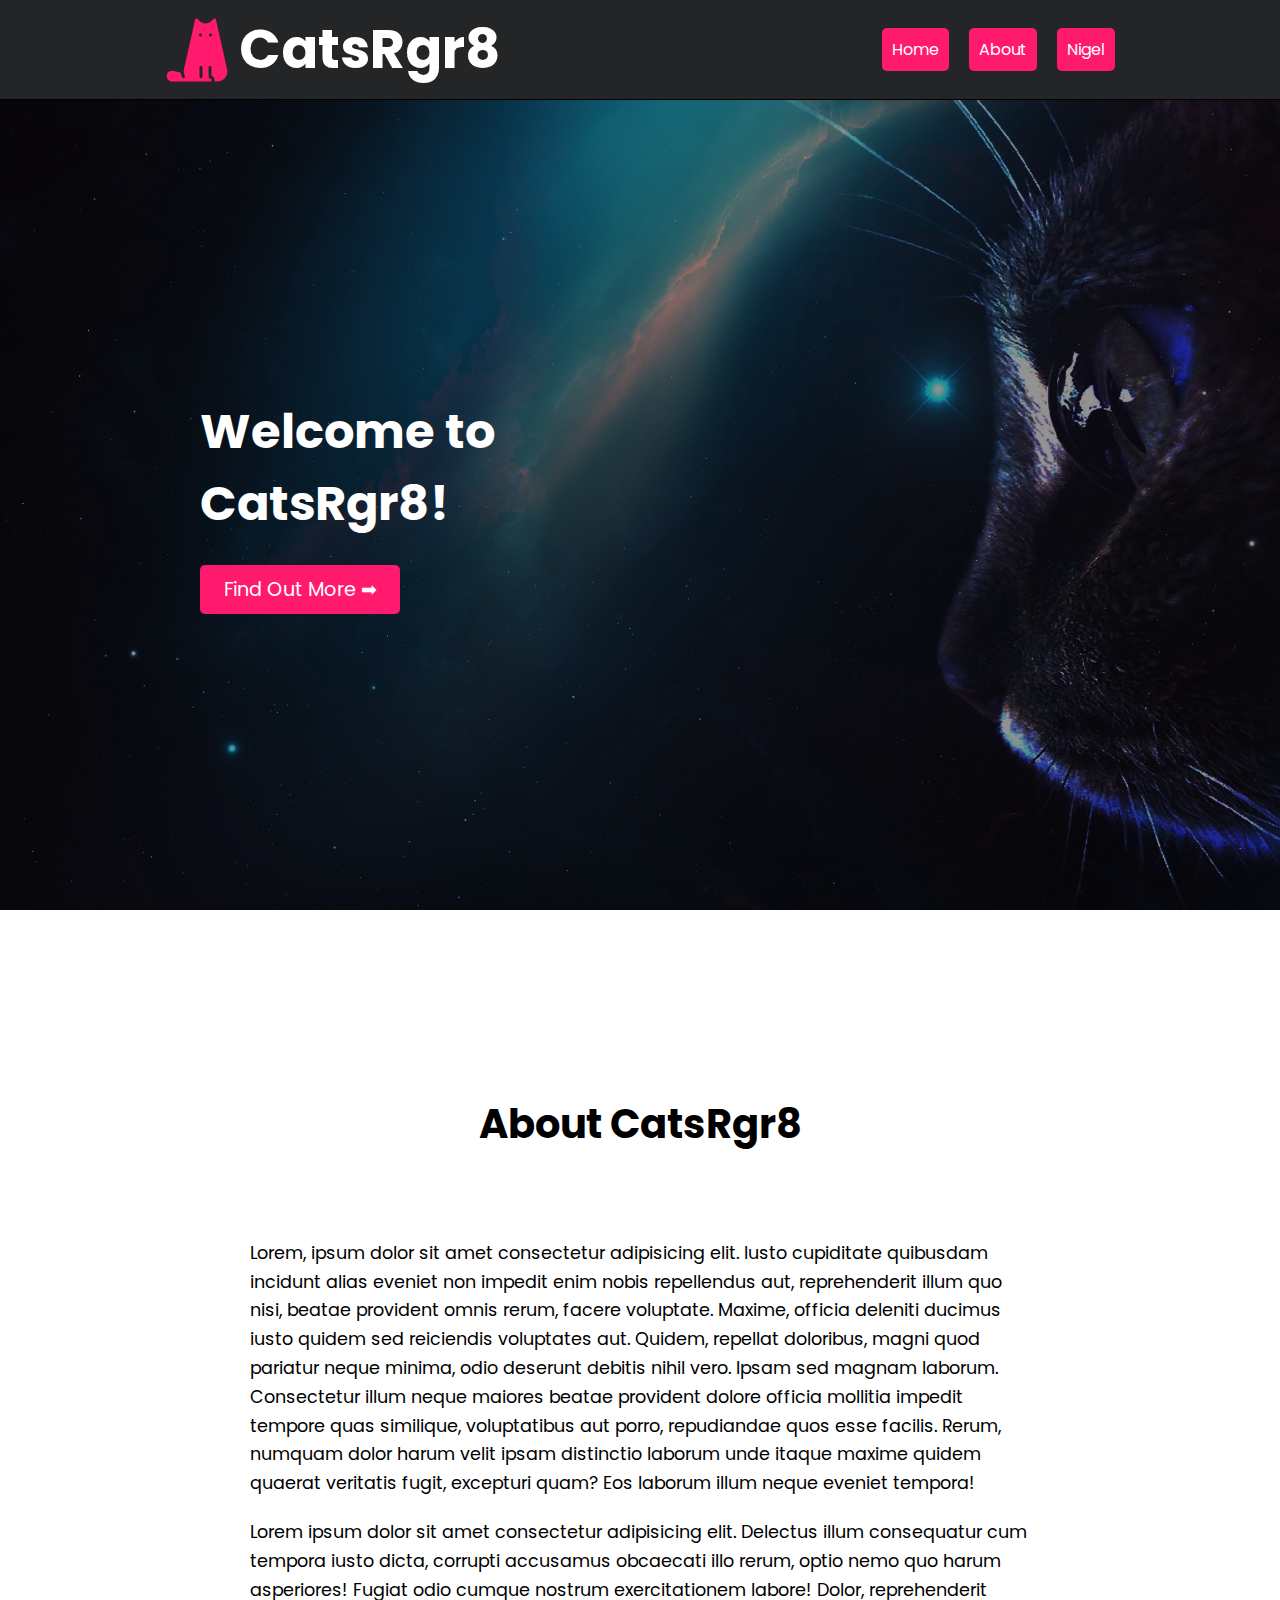
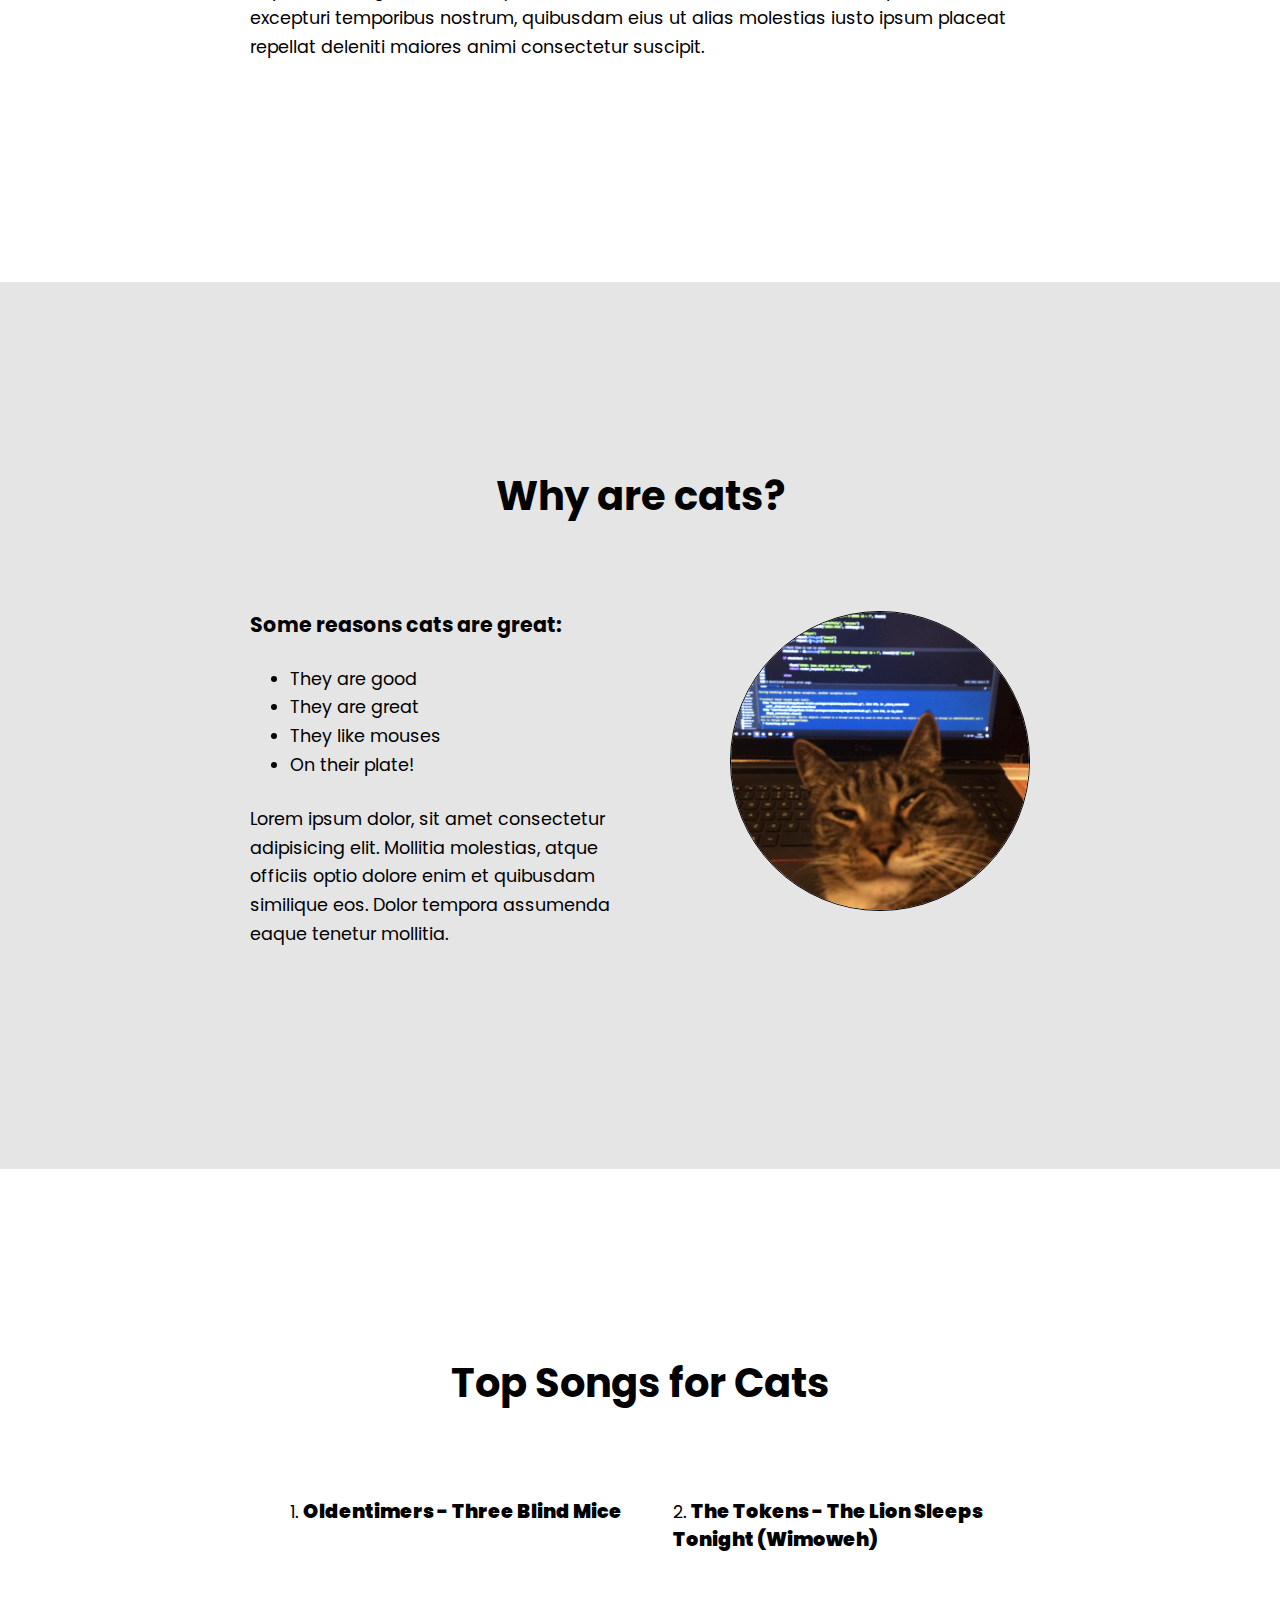
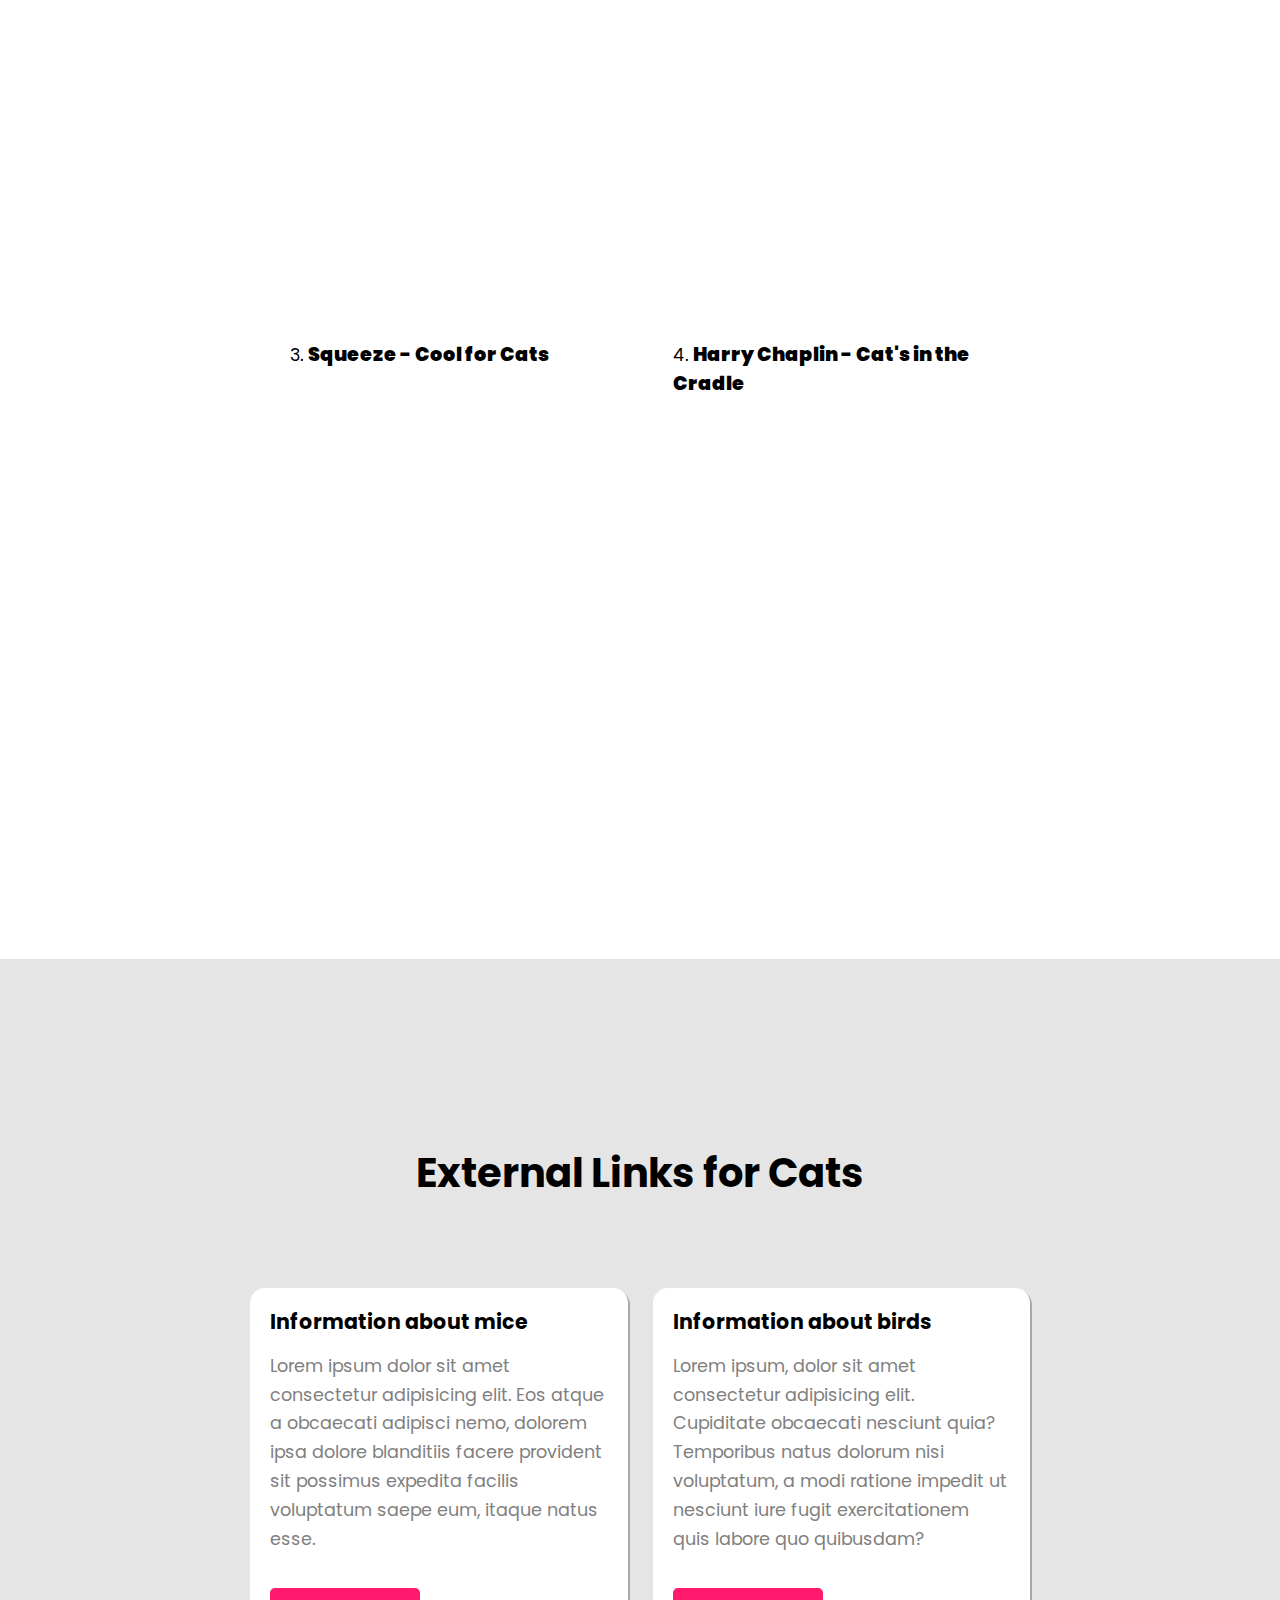
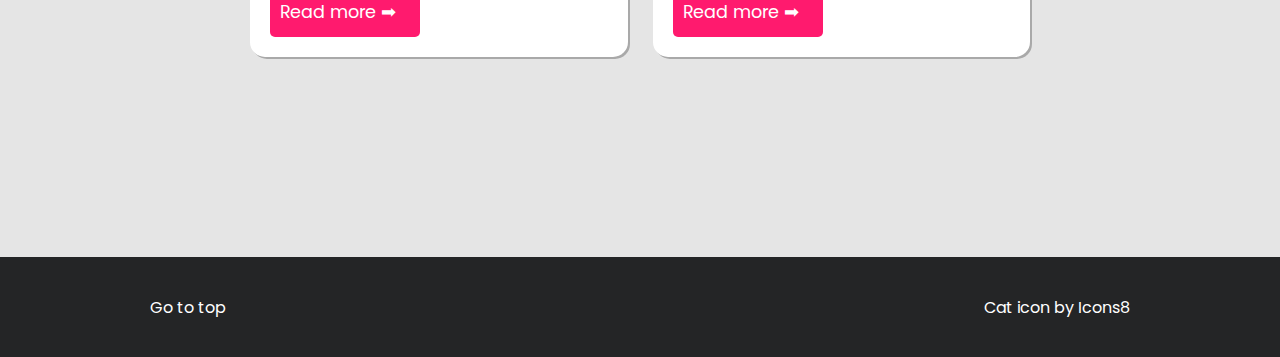
<file: index.html>
<!DOCTYPE html>
<html lang="en">
	<head>
		<meta charset="UTF-8" />
		<meta name="viewport" content="width=device-width, initial-scale=1.0" />
		<link rel="icon" type="image/x-icon" href="./favicon.ico" />
		<link rel="preconnect" href="https://fonts.googleapis.com" />
		<link rel="preconnect" href="https://fonts.gstatic.com" crossorigin />
		<link rel="stylesheet" href="styles.css" />
		<title>Home | CatsRgr8</title>
	</head>
	<body>
		<header>
			<nav>
				<div class="nav-left">
					<a href="./">
						<img
							src="./images/cat-64.png"
							alt="Site icon of a pink cat"
						/>
						<h1>CatsRgr8</h1>
					</a>
				</div>
				<div class="nav-right">
					<ul>
						<li>
							<a href="./" class="nav-link">Home</a>
						</li>
						<li>
							<a href="./about.html" class="nav-link">About</a>
						</li>
						<li>
							<a href="./nigel.html" class="nav-link">Nigel</a>
						</li>
					</ul>
				</div>
			</nav>
		</header>
		<main id="main">
			<div class="hero">
				<div class="hero-left">
					<h2>Welcome to CatsRgr8!</h2>
					<a href="./about.html" class="nav-link">Find Out More ➡</a>
				</div>
				<div class="hero-right"></div>
			</div>
			<section class="section-light">
				<div class="section-content">
					<h2>About CatsRgr8</h2>
					<p>
						Lorem, ipsum dolor sit amet consectetur adipisicing
						elit. Iusto cupiditate quibusdam incidunt alias eveniet
						non impedit enim nobis repellendus aut, reprehenderit
						illum quo nisi, beatae provident omnis rerum, facere
						voluptate. Maxime, officia deleniti ducimus iusto quidem
						sed reiciendis voluptates aut. Quidem, repellat
						doloribus, magni quod pariatur neque minima, odio
						deserunt debitis nihil vero. Ipsam sed magnam laborum.
						Consectetur illum neque maiores beatae provident dolore
						officia mollitia impedit tempore quas similique,
						voluptatibus aut porro, repudiandae quos esse facilis.
						Rerum, numquam dolor harum velit ipsam distinctio
						laborum unde itaque maxime quidem quaerat veritatis
						fugit, excepturi quam? Eos laborum illum neque eveniet
						tempora!
					</p>
					<p>
						Lorem ipsum dolor sit amet consectetur adipisicing elit.
						Delectus illum consequatur cum tempora iusto dicta,
						corrupti accusamus obcaecati illo rerum, optio nemo quo
						harum asperiores! Fugiat odio cumque nostrum
						exercitationem labore! Dolor, reprehenderit excepturi
						temporibus nostrum, quibusdam eius ut alias molestias
						iusto ipsum placeat repellat deleniti maiores animi
						consectetur suscipit.
					</p>
				</div>
			</section>
			<section class="section-dark">
				<div class="section-content">
					<h2>Why are cats?</h2>
					<div class="section-grid">
						<div class="section-grid-child">
							<h3>Some reasons cats are great:</h3>
							<ul>
								<li>They are good</li>
								<li>They are great</li>
								<li>They like mouses</li>
								<li>On their plate!</li>
							</ul>
							<p>
								Lorem ipsum dolor, sit amet consectetur
								adipisicing elit. Mollitia molestias, atque
								officiis optio dolore enim et quibusdam
								similique eos. Dolor tempora assumenda eaque
								tenetur mollitia.
							</p>
						</div>
						<div class="section-grid-child right">
							<div class="section-image-cropper">
								<img
									src="./images/egg.jpg"
									alt="a tabby cat looking confused in front of a laptop with code on the screen"
								/>
							</div>
						</div>
					</div>
				</div>
			</section>
			<section class="section-light">
				<div class="section-content">
					<h2>Top Songs for Cats</h2>
					<ol class="card-grid">
						<li>
							<span class="card-grid-item-heading">
								Oldentimers - Three Blind Mice
							</span>
							<div>
								<iframe
									style="border-radius: 12px"
									src="https://open.spotify.com/embed/track/1hCAuA1WRG9by01cMBJo63?utm_source=generator"
									width="100%"
									height="352"
									frameborder="0"
									allowfullscreen=""
									allow="autoplay; clipboard-write; encrypted-media; fullscreen; picture-in-picture"
									loading="lazy"
								></iframe>
							</div>
						</li>
						<li>
							<span class="card-grid-item-heading">
								The Tokens - The Lion Sleeps Tonight (Wimoweh)
							</span>
							<div>
								<iframe
									style="border-radius: 12px"
									src="https://open.spotify.com/embed/track/2F4FNcz68howQWD4zaGJSi?utm_source=generator"
									width="100%"
									height="352"
									frameborder="0"
									allowfullscreen=""
									allow="autoplay; clipboard-write; encrypted-media; fullscreen; picture-in-picture"
									loading="lazy"
								></iframe>
							</div>
						</li>
						<li>
							<span class="card-grid-item-heading">
								Squeeze - Cool for Cats
							</span>
							<div>
								<iframe
									style="border-radius: 12px"
									src="https://open.spotify.com/embed/track/7sPEGLqEhyHDLGrz4EeLm2?utm_source=generator"
									width="100%"
									height="352"
									frameborder="0"
									allowfullscreen=""
									allow="autoplay; clipboard-write; encrypted-media; fullscreen; picture-in-picture"
									loading="lazy"
								></iframe>
							</div>
						</li>
						<li>
							<span class="card-grid-item-heading">
								Harry Chaplin - Cat's in the Cradle
							</span>
							<div>
								<iframe
									style="border-radius: 12px"
									src="https://open.spotify.com/embed/track/2obblQ6tcePeOEVJV6nEGD?utm_source=generator"
									width="100%"
									height="352"
									frameborder="0"
									allowfullscreen=""
									allow="autoplay; clipboard-write; encrypted-media; fullscreen; picture-in-picture"
									loading="lazy"
								></iframe>
							</div>
						</li>
					</ol>
				</div>
			</section>
			<section class="section-dark">
				<div class="section-content">
					<h2>External Links for Cats</h2>
					<div class="card-grid">
						<div class="link-card">
							<a href="https://en.wikipedia.org/wiki/Mouse">
								<h3>Information about mice</h3>
							</a>
							<p class="">
								Lorem ipsum dolor sit amet consectetur
								adipisicing elit. Eos atque a obcaecati adipisci
								nemo, dolorem ipsa dolore blanditiis facere
								provident sit possimus expedita facilis
								voluptatum saepe eum, itaque natus esse.
							</p>
							<a
								href="https://en.wikipedia.org/wiki/Mouse"
								class="nav-link"
							>
								Read more ➡
							</a>
						</div>
						<div class="link-card">
							<a href="https://en.wikipedia.org/wiki/Bird">
								<h3>Information about birds</h3>
							</a>
							<p class="">
								Lorem ipsum, dolor sit amet consectetur
								adipisicing elit. Cupiditate obcaecati nesciunt
								quia? Temporibus natus dolorum nisi voluptatum,
								a modi ratione impedit ut nesciunt iure fugit
								exercitationem quis labore quo quibusdam?
							</p>
							<a
								href="https://en.wikipedia.org/wiki/Bird"
								class="nav-link"
							>
								Read more ➡
							</a>
						</div>
					</div>
				</div>
			</section>
		</main>
		<footer>
			<a href="#main">Go to top</a>
			<div>
				<a target="_blank" href="https://icons8.com/icon/121409/cat"
					>Cat</a
				>
				icon by <a target="_blank" href="https://icons8.com">Icons8</a>
			</div>
		</footer>
	</body>
</html>
</file>
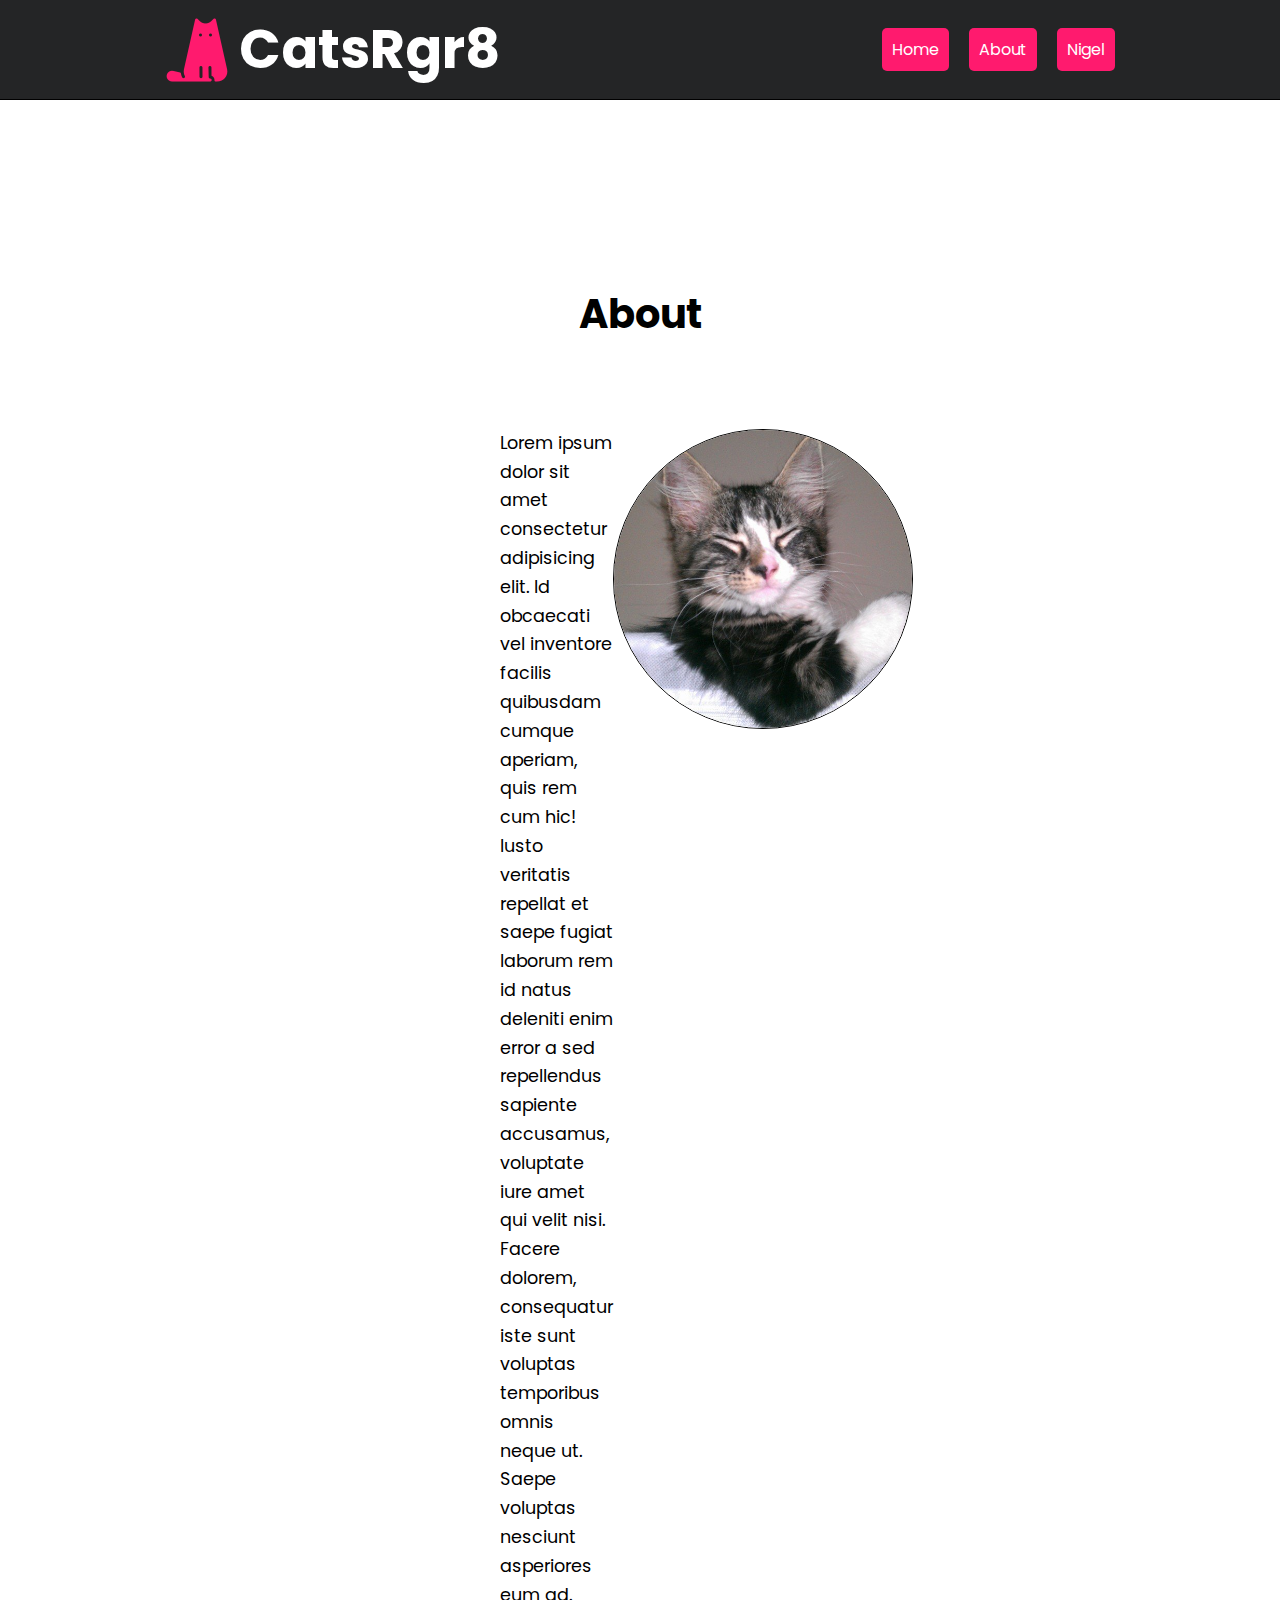
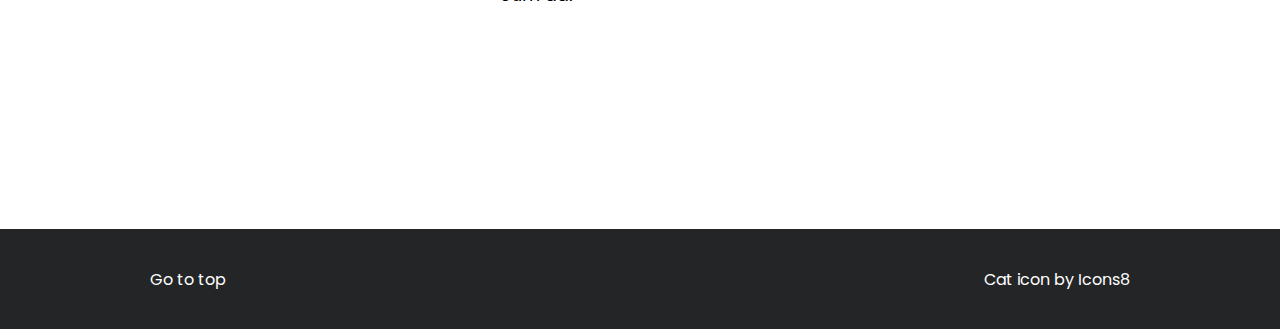
<file: about.html>
<!DOCTYPE html>
<html lang="en">
	<head>
		<meta charset="UTF-8" />
		<meta name="viewport" content="width=device-width, initial-scale=1.0" />
		<link rel="icon" type="image/x-icon" href="./favicon.ico" />
		<link rel="preconnect" href="https://fonts.googleapis.com" />
		<link rel="preconnect" href="https://fonts.gstatic.com" crossorigin />
		<link
			href="https://fonts.googleapis.com/css2?family=Poppins&display=swap"
			rel="stylesheet"
		/>
		<link rel="stylesheet" href="styles.css" />
		<title>About | CatsRgr8</title>
	</head>

	<body>
		<header>
			<nav>
				<div class="nav-left">
					<a href="./">
						<img
							src="./images/cat-64.png"
							alt="Site icon of a pink cat"
						/>
						<h1>CatsRgr8</h1>
					</a>
				</div>
				<div class="nav-right">
					<ul>
						<li>
							<a href="./" class="nav-link">Home</a>
						</li>
						<li>
							<a href="./about.html" class="nav-link">About</a>
						</li>
						<li>
							<a href="./nigel.html" class="nav-link">Nigel</a>
						</li>
					</ul>
				</div>
			</nav>
		</header>
		<main id="main">
			<section class="section-light">
				<div class="section-content">
					<div class="section-content">
						<h2>About</h2>
						<div class="section-grid">
							<div class="section-grid-child">
								<p>
									Lorem ipsum dolor sit amet consectetur
									adipisicing elit. Id obcaecati vel inventore
									facilis quibusdam cumque aperiam, quis rem
									cum hic! Iusto veritatis repellat et saepe
									fugiat laborum rem id natus deleniti enim
									error a sed repellendus sapiente accusamus,
									voluptate iure amet qui velit nisi. Facere
									dolorem, consequatur iste sunt voluptas
									temporibus omnis neque ut. Saepe voluptas
									nesciunt asperiores eum ad.
								</p>
							</div>
							<div class="section-grid-child">
								<div class="section-image-cropper">
									<img
										src="./images/mittens.jpg"
										alt="a fluffy tabby cat with its eyes closed facing the camera"
									/>
								</div>
							</div>
						</div>
					</div>
				</div>
			</section>
		</main>
		<footer>
			<a href="#main">Go to top</a>
			<div>
				<a target="_blank" href="https://icons8.com/icon/121409/cat"
					>Cat</a
				>
				icon by <a target="_blank" href="https://icons8.com">Icons8</a>
			</div>
		</footer>
	</body>
</html>
</file>
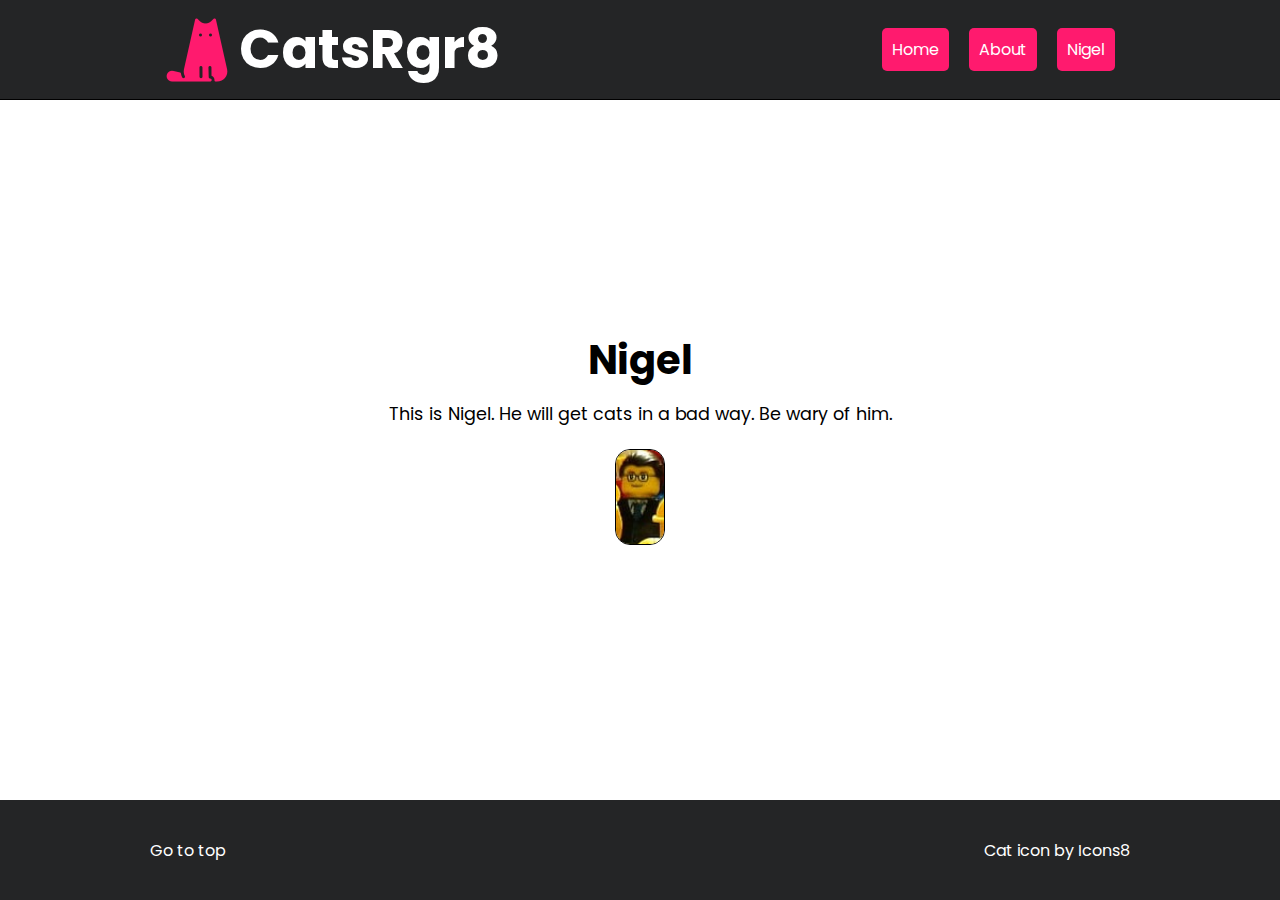
<file: nigel.html>
<!DOCTYPE html>
<html lang="en">
	<head>
		<meta charset="UTF-8" />
		<meta name="viewport" content="width=device-width, initial-scale=1.0" />
		<link rel="icon" type="image/x-icon" href="./favicon.ico" />
		<link rel="preconnect" href="https://fonts.googleapis.com" />
		<link rel="preconnect" href="https://fonts.gstatic.com" crossorigin />
		<link
			href="https://fonts.googleapis.com/css2?family=Poppins&display=swap"
			rel="stylesheet"
		/>
		<link rel="stylesheet" href="styles.css" />
		<title>Nigel | CatsRgr8</title>
	</head>

	<body>
		<header>
			<nav>
				<div class="nav-left">
					<a href="./">
						<img
							src="./images/cat-64.png"
							alt="Site icon of a pink cat"
						/>
						<h1>CatsRgr8</h1>
					</a>
				</div>
				<div class="nav-right">
					<ul>
						<li>
							<a href="./" class="nav-link">Home</a>
						</li>
						<li>
							<a href="./about.html" class="nav-link">About</a>
						</li>
						<li>
							<a href="./nigel.html" class="nav-link">Nigel</a>
						</li>
					</ul>
				</div>
			</nav>
		</header>
		<main id="main">
			<section class="section-light">
				<div class="section-content section-nigel">
					<h2>Nigel</h2>
					<p>
						This is Nigel. He will get cats in a bad way. Be wary of
						him.
					</p>
					<img
						src="./images/nigel.png"
						alt="a lego person with glasses and slicked back hair wearing a business suit with a blue tie"
						width="50"
					/>
				</div>
			</section>
		</main>
		<footer>
			<a href="#main">Go to top</a>
			<div>
				<a target="_blank" href="https://icons8.com/icon/121409/cat"
					>Cat</a
				>
				icon by <a target="_blank" href="https://icons8.com">Icons8</a>
			</div>
		</footer>
	</body>
</html>
</file>
<file: styles.css>
@import url(https://fonts.googleapis.com/css2?family=Poppins&display=swap);

* {
	margin: 0;
	box-sizing: border-box;
}

body {
	font-family: 'Poppins', sans-serif;
	display: flex;
	min-height: 100vh;
	flex-direction: column;
	justify-content: space-between;
}

header {
	padding: 15px;
	background-color: #242526;
	color: white;
	height: 100px;
	border-bottom: 1px solid black;
}

nav {
	display: flex;
	justify-content: space-between;
	align-items: center;
	height: 100%;
	margin: 0px 150px;
}

.nav-left a {
	display: flex;
	align-items: center;
	gap: 10px;
	font-size: 1.7rem;
	text-decoration: none;
	color: white;
}

.nav-left > img {
	width: 50px;
}

nav ul {
	display: flex;
	gap: 20px;
	list-style-type: none;
}

.nav-link {
	text-decoration: none;
	background-color: #ff1a6e;
	color: #ffffff;
	border-radius: 5px;
	padding: 10px;
	max-width: 150px;
}

.nav-link:hover {
	opacity: 0.7;
}

main {
	display: flex;
	flex-direction: column;
}

.hero {
	display: flex;
	height: 90vh;
	gap: 15px;
	align-items: center;
	justify-content: center;
	background-image: url('./images/hero-bg.jpg');
	background-position: center;
	background-repeat: no-repeat;
	background-size: cover;
	color: #ffffff;
	box-shadow: inset 0 0 0 2000px rgba(0, 0, 0, 0.425);
}

.hero div {
	display: flex;
	justify-content: center;
	flex: 1;
	font-size: 2rem;
}

.hero-left {
	display: flex;
	flex-direction: column;
	gap: 25px;
	margin-left: 200px;
}

.hero-left h2 {
	opacity: 1;
	animation: fadeIn 2s;
}

.hero-left a {
	font-size: 1.2rem;
	max-width: 200px;
	text-align: center;
	animation: fadeInBottom 2s;
}

section {
	font-size: 1.1rem;
	line-height: 1.8rem;
	padding: 200px 0px;
}

.section-content {
	margin: 0px 250px;
}

.section-content h2 {
	font-size: 2.5rem;
	text-align: center;
	margin-bottom: 100px;
}

.section-dark {
	background-color: rgb(229, 229, 229);
}

.section-light {
	background-color: #ffffff;
}

.section-grid {
	display: grid;
	grid-template-columns: 1fr 1fr;
	justify-items: center;
}

.section-grid-child {
	display: flex;
	flex-direction: column;
	gap: 25px;
}

.right {
	justify-self: end;
}

.section-image-cropper {
	width: 300px;
	height: 300px;
	position: relative;
	overflow: hidden;
	border-radius: 50%;
	border: 1px solid black;
	transition: transform 2s;
}

.section-image-cropper:hover {
	cursor: zoom-in;
	transform: scale(1.5);
}

.section-grid img {
	display: inline;
	margin: 0 auto;
	margin-left: -25%;
	height: 100%;
	width: auto;
}

.card-grid {
	display: grid;
	grid-template-columns: 1fr 1fr;
	gap: 25px;
}

.card-grid li {
	list-style: decimal inside;
}

.card-grid-item-heading {
	font-size: 1.2rem;
	font-weight: 900;
	margin-bottom: 10px;
}

p {
	margin-bottom: 20px;
}

.link-card {
	display: flex;
	flex-direction: column;
	gap: 15px;
	background-color: white;
	padding: 20px;
	border: 1px grey;
	border-radius: 15px;
	box-shadow: 2px 2px darkgray;
	transition: transform 1s;
}

.link-card a {
	text-decoration: none;
}

.link-card h3 {
	text-decoration: none;
	color: #000;
}

.link-card p {
	color: #808080;
}

footer {
	display: flex;
	justify-content: space-between;
	align-items: center;
	background-color: #242526;
	color: white;
	height: 100px;
	padding: 15px 150px;
}

footer a {
	text-decoration: none;
	color: white;
}

footer a:hover {
	opacity: 0.8;
}

.section-nigel {
	text-align: center;
}

.section-nigel h2 {
	margin-bottom: 25px;
}

.section-nigel img {
	border-radius: 15px;
	border: 1px solid black;
}

@keyframes fadeIn {
	0% {
		opacity: 0;
	}
	100% {
		opacity: 1;
	}
}

@keyframes fadeInBottom {
	from {
		opacity: 0;
		transform: translateY(100%);
	}
	to {
		opacity: 1;
	}
}

@keyframes fadeInLeft {
	from {
		opacity: 0;
		transform: translateX(100%);
	}
	to {
		opacity: 1;
	}
}
</file>
